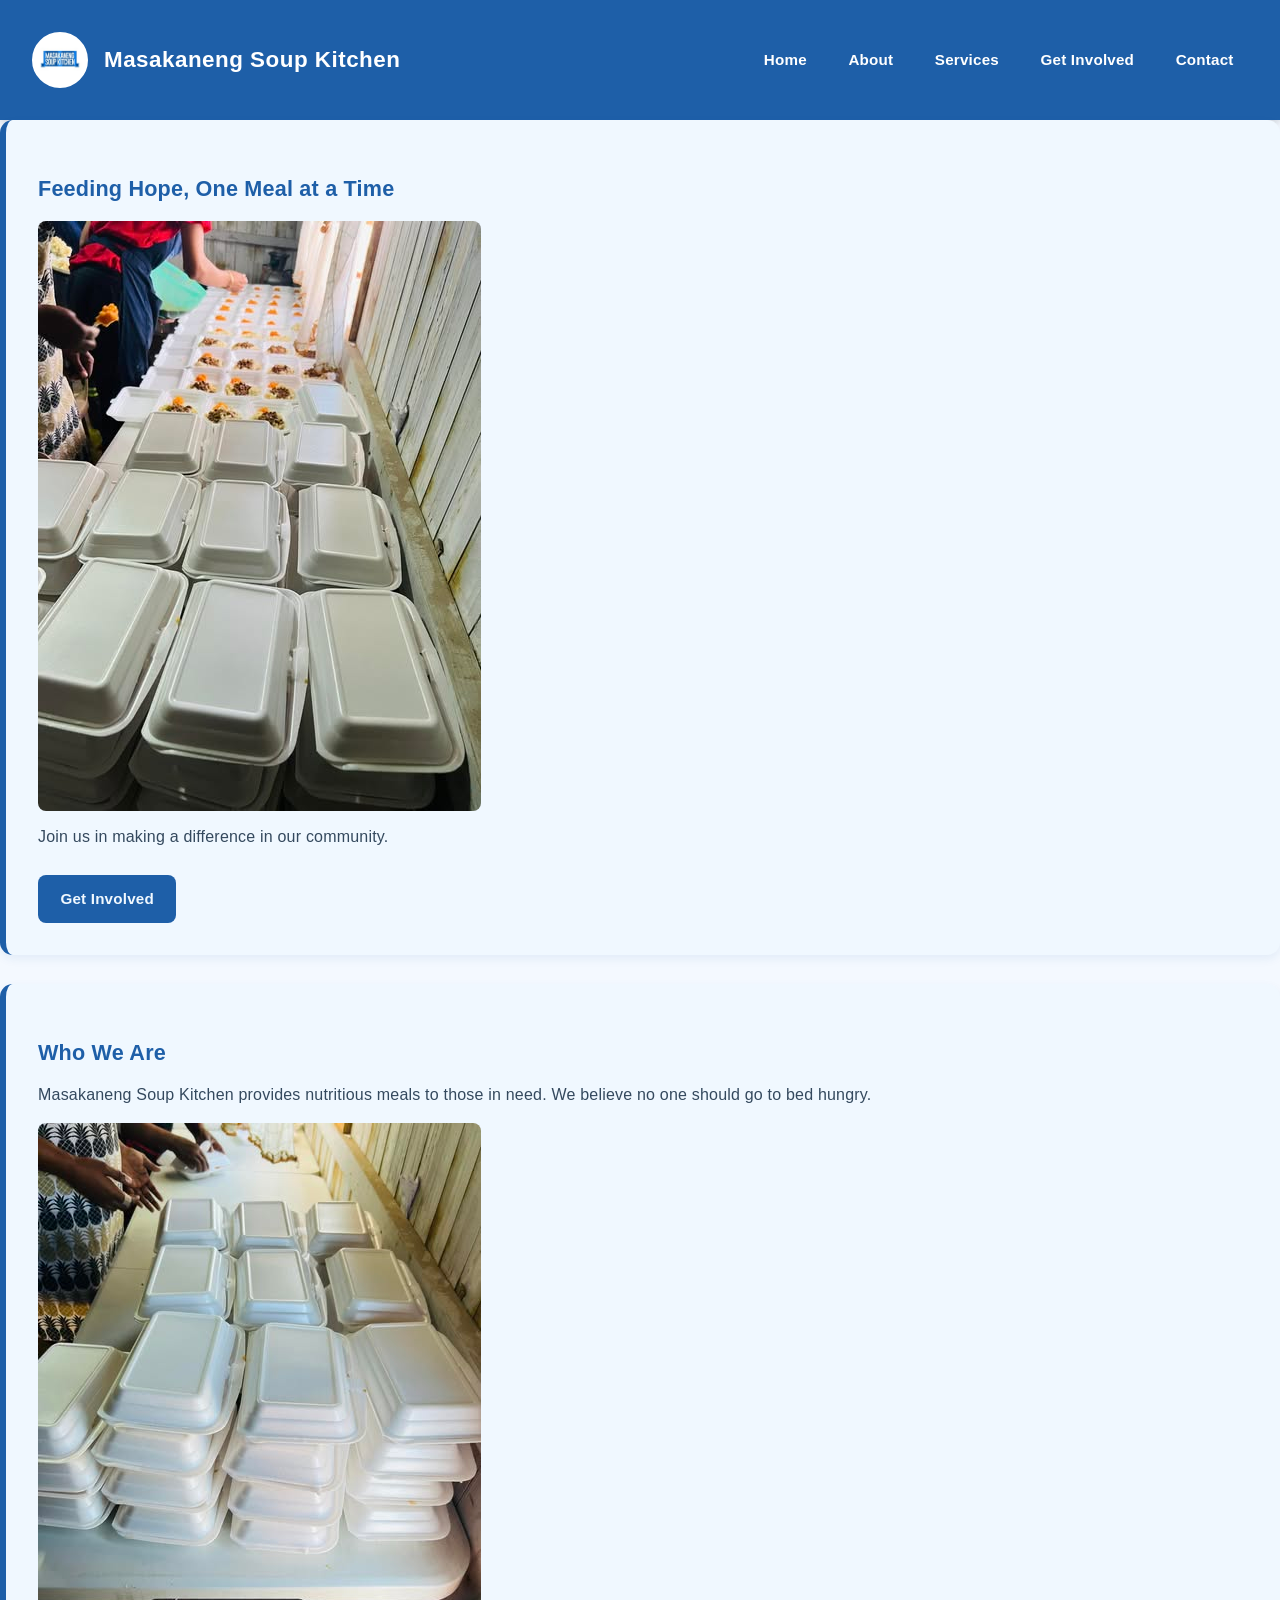
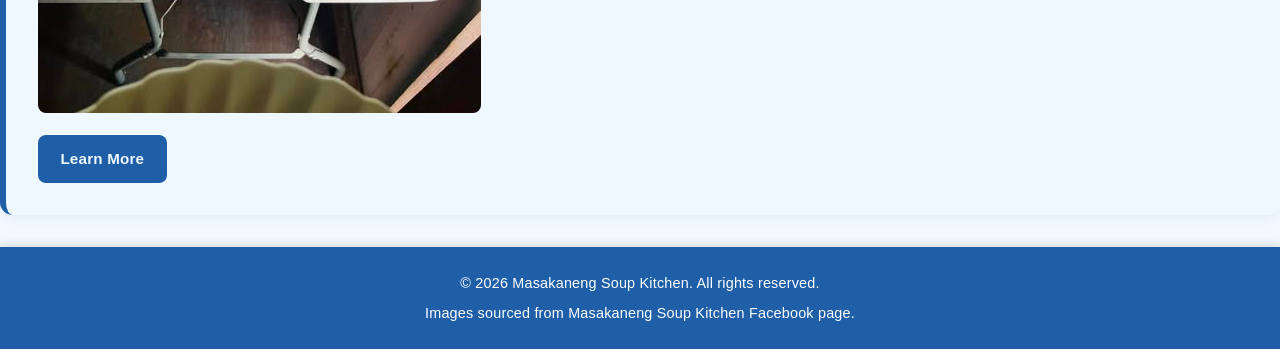
<file: index.html>
<!doctype html>
<html lang="en">
  <head>
    <meta charset="UTF-8" />
    <meta name="viewport" content="width=device-width, initial-scale=1.0" />
    <title>Masakaneng Soup Kitchen | Feeding Hope in Seshego</title>
    <meta
      name="description"
      content="Masakaneng Soup Kitchen provides nutritious meals to vulnerable individuals and families in Seshego. Join us in making a difference."
    />
    <meta
      name="keywords"
      content="soup kitchen, Masakaneng, Seshego, donate food, volunteer, community outreach, Polokwane"
    />
    <!-- Link to external CSS file -->
    <link rel="stylesheet" href="css/style.css" />
  </head>
  <body>
    <!-- Header & Navigation -->
    <header>
      <div>
        <img src="images/logo.jpg" alt="Masakaneng Soup Kitchen Logo" />
        <h1>Masakaneng Soup Kitchen</h1>
      </div>
      <nav>
        <a href="index.html">Home</a>
        <a href="about.html">About</a>
        <a href="services.html">Services</a>
        <a href="enquiry.html">Get Involved</a>
        <a href="contact.html">Contact</a>
      </nav>
    </header>

    <!-- Hero Section -->
    <section>
      <h2>Feeding Hope, One Meal at a Time</h2>
      <img
        src="images/hero_1.jpg"
        alt="serving meals at Masakaneng Soup Kitchen"
      />
      <p>Join us in making a difference in our community.</p>
      <a href="enquiry.html">Get Involved</a>
    </section>

    <!-- About Section (Homepage) -->
    <section>
      <h2>Who We Are</h2>
      <p>
        Masakaneng Soup Kitchen provides nutritious meals to those in need. We
        believe no one should go to bed hungry.
      </p>
      <img src="images/hero_2.jpg" alt="Volunteer at Masakaneng Soup Kitchen" />
      <a href="about.html">Learn More</a>
    </section>

    <!-- Footer -->
    <footer>
      <p>&copy; 2026 Masakaneng Soup Kitchen. All rights reserved.</p>
      <p>Images sourced from Masakaneng Soup Kitchen Facebook page.</p>
    </footer>

    <!-- Lightbox Overlay -->
    <div id="lightbox" class="lightbox">
      <span class="close-lightbox">&times;</span>
      <img class="lightbox-content" id="lightbox-img" alt="Enlarged view" />
    </div>

    <script src="js/script.js"></script>
  </body>
</html>
</file>
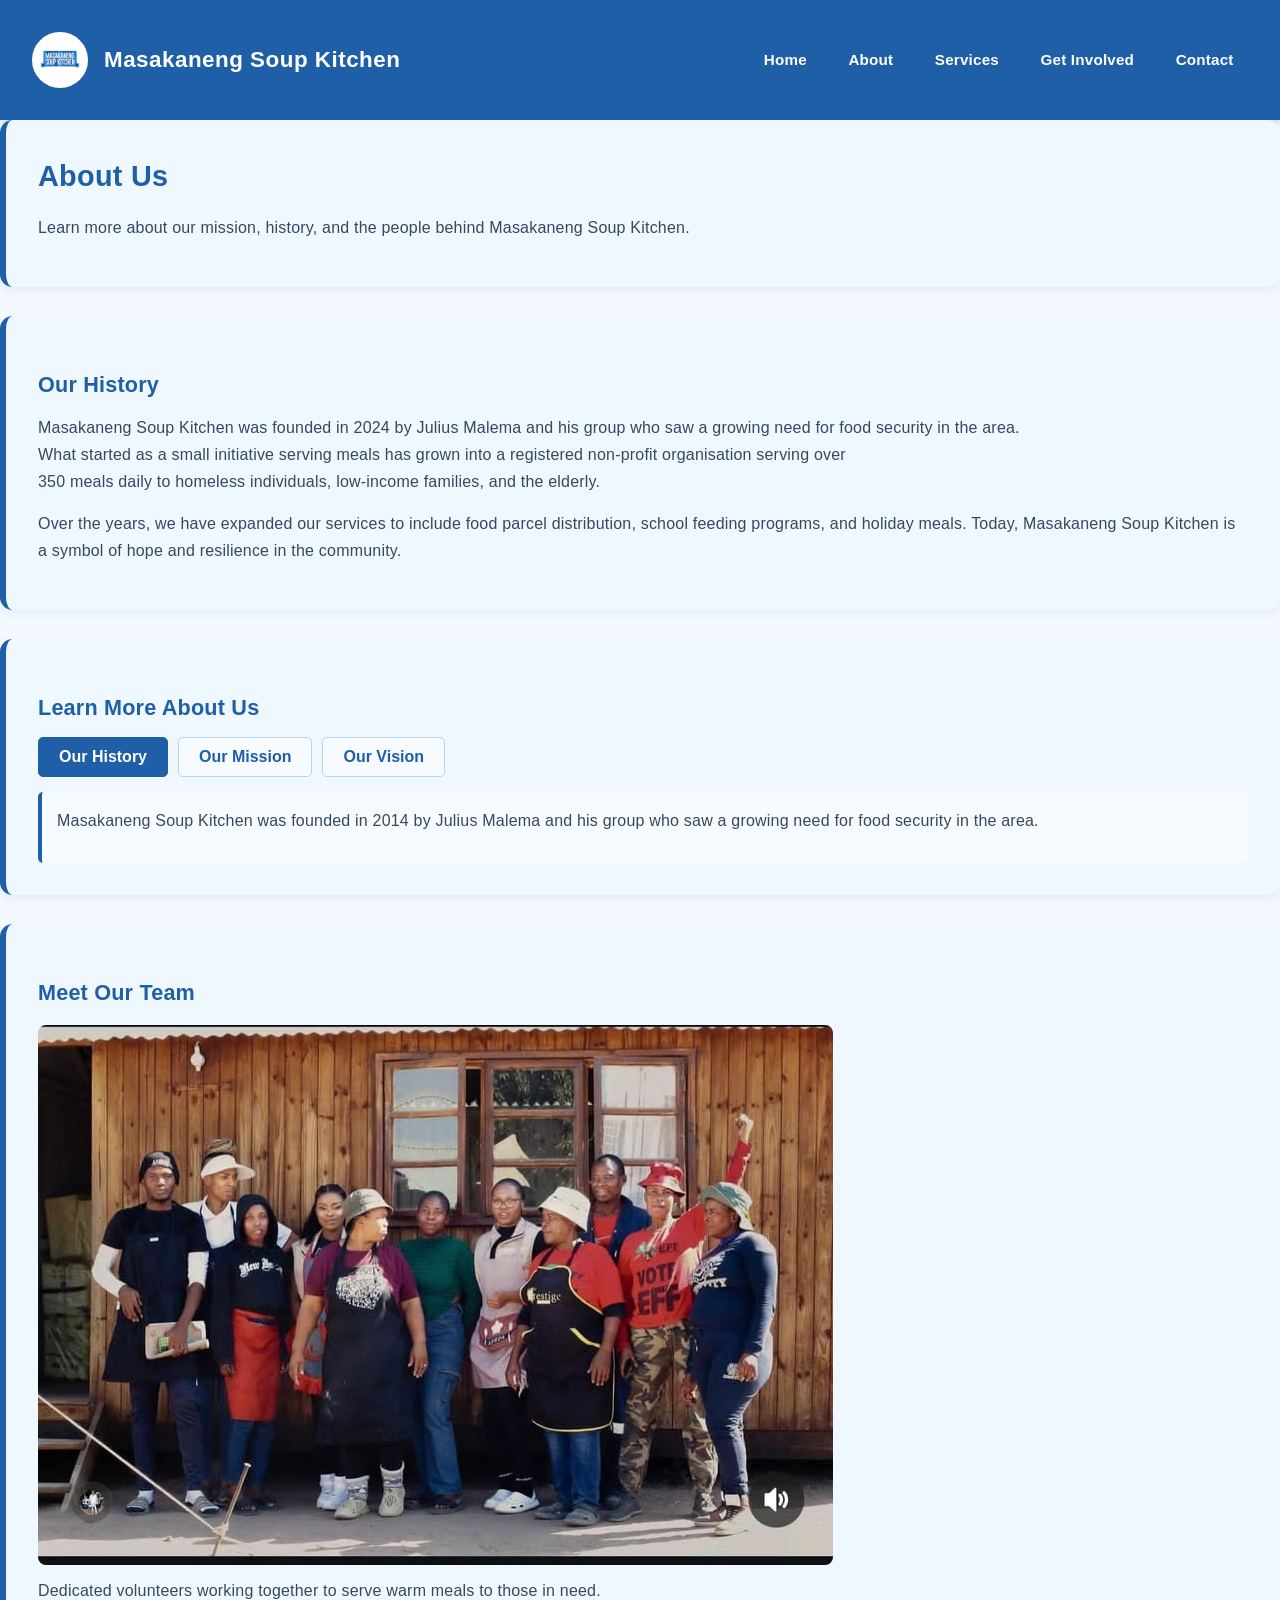
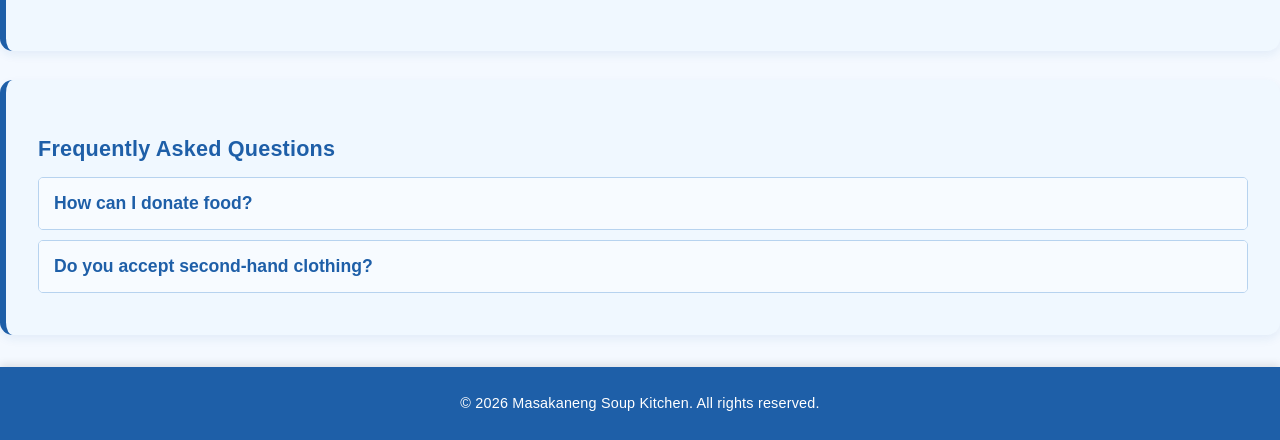
<file: about.html>
<!doctype html>
<html lang="en">
  <head>
    <meta charset="UTF-8" />
    <meta name="viewport" content="width=device-width, initial-scale=1.0" />
    <title>About Us | Masakaneng Soup Kitchen</title>
    <meta
      name="description"
      content="Learn about the history, mission, and values of Masakaneng Soup Kitchen. Serving over 350 meals daily to those in need."
    />
    <meta
      name="keywords"
      content="about Masakaneng, soup kitchen history, community charity, feeding scheme"
    />
    <!-- Link to external CSS file -->
    <link rel="stylesheet" href="css/style.css" />
  </head>
  <body>
    <header>
      <div>
        <img src="images/logo.jpg" alt="Masakaneng Soup Kitchen Logo" />
        <h1>Masakaneng Soup Kitchen</h1>
      </div>
      <nav>
        <a href="index.html">Home</a>
        <a href="about.html">About</a>
        <a href="services.html">Services</a>
        <a href="enquiry.html">Get Involved</a>
        <a href="contact.html">Contact</a>
      </nav>
    </header>

    <!-- Page Heading -->
    <section>
      <h1>About Us</h1>
      <p>
        Learn more about our mission, history, and the people behind Masakaneng
        Soup Kitchen.
      </p>
    </section>

    <!-- Organisation History -->
    <section>
      <h2>Our History</h2>
      <p>
        Masakaneng Soup Kitchen was founded in 2024 by Julius Malema and his
        group who saw a growing need for food security in the area.<br />
        What started as a small initiative serving meals has grown into a
        registered non-profit organisation serving over <br />
        350 meals daily to homeless individuals, low-income families, and the
        elderly.
      </p>
      <p>
        Over the years, we have expanded our services to include food parcel
        distribution, school feeding programs, and holiday meals. Today,
        Masakaneng Soup Kitchen is a symbol of hope and resilience in the
        community.
      </p>
    </section>

    <!-- Tabs Section -->
    <section>
      <h2>Learn More About Us</h2>

      <div class="tab-container">
        <button class="tab-btn active" data-target="history">
          Our History
        </button>
        <button class="tab-btn" data-target="mission">Our Mission</button>
        <button class="tab-btn" data-target="vision">Our Vision</button>
      </div>

      <div id="history" class="tab-content active">
        <p>
          Masakaneng Soup Kitchen was founded in 2014 by Julius Malema and his
          group who saw a growing need for food security in the area.
        </p>
      </div>

      <div id="mission" class="tab-content">
        <p>
          To alleviate hunger and restore dignity by providing nutritious meals
          to vulnerable members of our community.
        </p>
      </div>

      <div id="vision" class="tab-content">
        <p>A community where no one goes to bed hungry.</p>
      </div>
    </section>

    <!-- Team Members -->
    <section>
      <h2>Meet Our Team</h2>

      <div>
        <img src="images/team.jpg" alt="Team member preparing food" />
        <p>
          Dedicated volunteers working together to serve warm meals to those in
          need.
        </p>
      </div>
    </section>
    <!-- FAQ Accordion Section -->
    <section>
      <h2>Frequently Asked Questions</h2>

      <div class="accordion">
        <button class="accordion-btn">How can I donate food?</button>
        <div class="accordion-content">
          <p>
            You can drop off non-perishable food items at our kitchen in
            Seshego-A between 09:00 and 14:00 on weekdays.
          </p>
        </div>
      </div>

      <div class="accordion">
        <button class="accordion-btn">
          Do you accept second-hand clothing?
        </button>
        <div class="accordion-content">
          <p>
            Yes, we gladly accept gently used clothing and shoes. We distribute
            these items every two months.
          </p>
        </div>
      </div>
    </section>
    <footer>
      <p>&copy; 2026 Masakaneng Soup Kitchen. All rights reserved.</p>
    </footer>
    <!-- Lightbox Overlay -->
    <div id="lightbox" class="lightbox">
      <span class="close-lightbox">&times;</span>
      <img class="lightbox-content" id="lightbox-img" alt="Enlarged view" />
    </div>
    <!-- Back to Top Button -->
    <button id="backToTop" title="Go to top">Top</button>

    <script src="js/script.js"></script>
  </body>
</html>
</file>
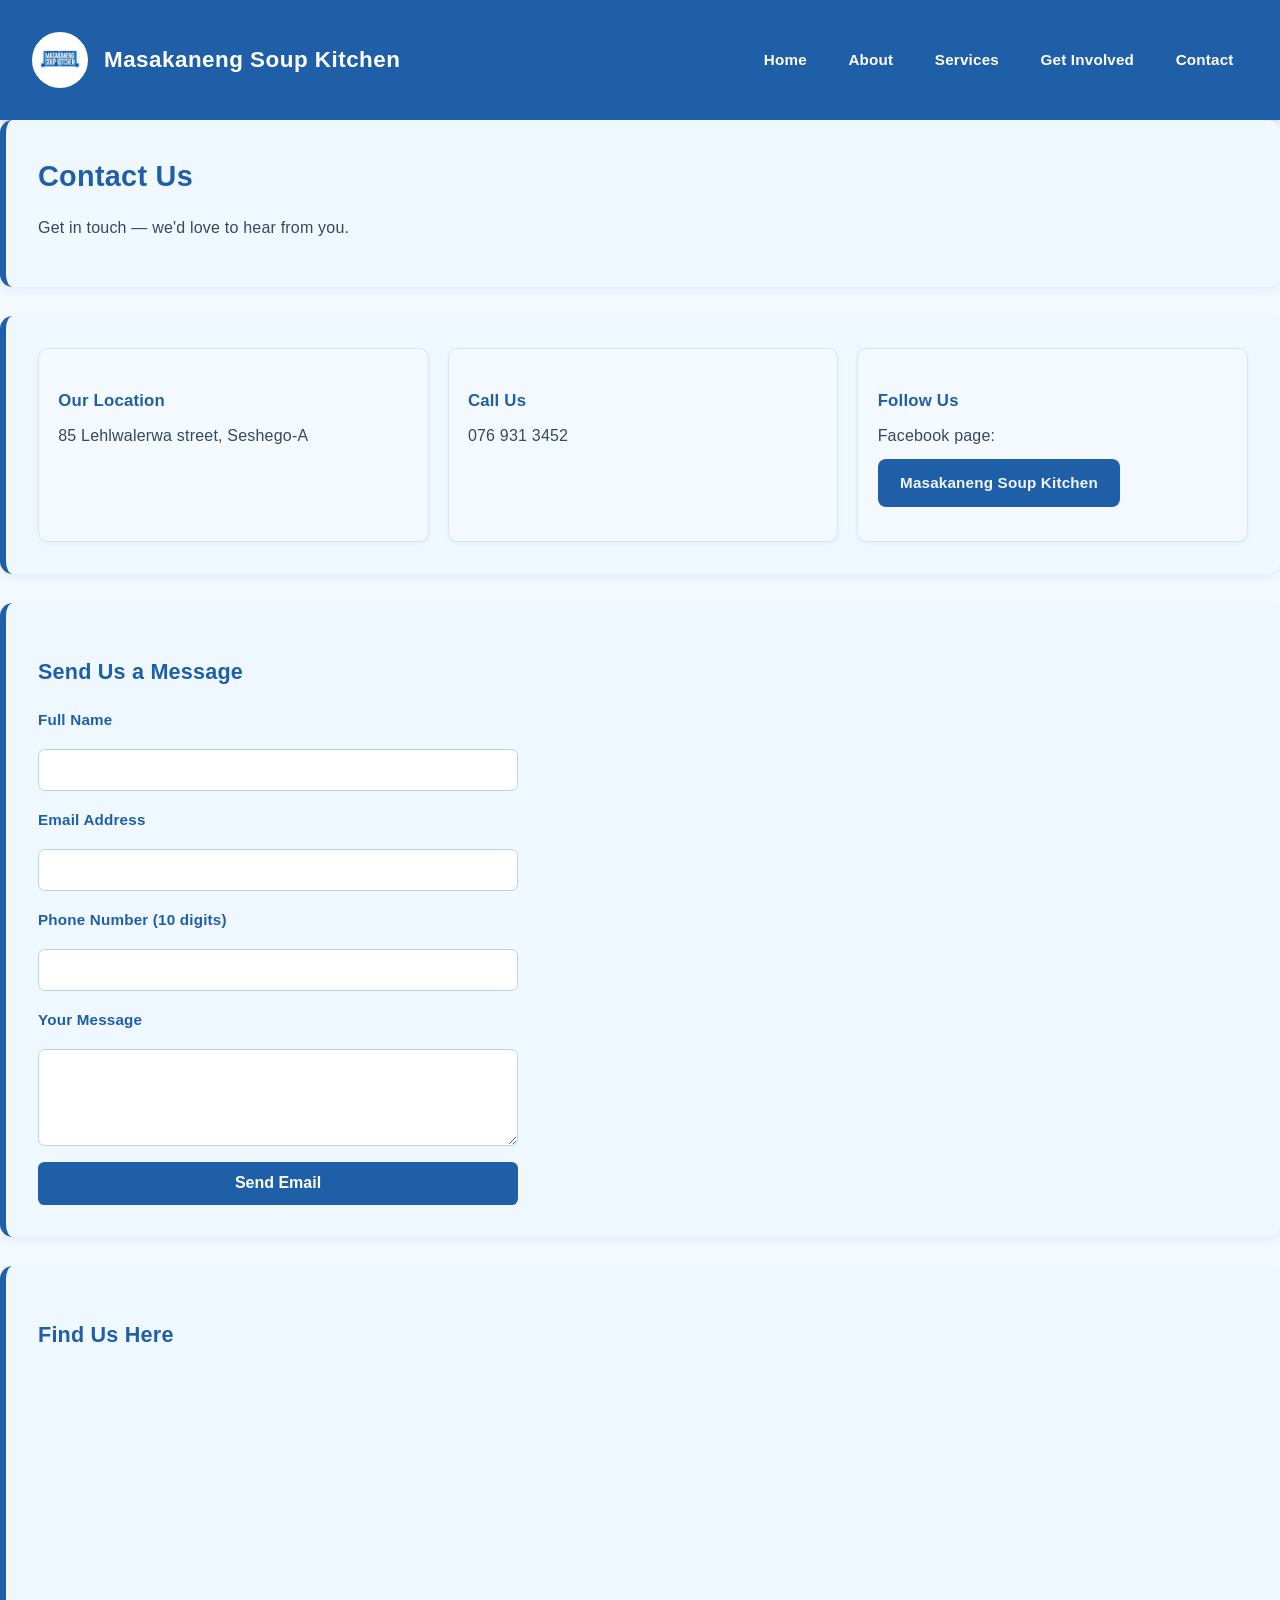
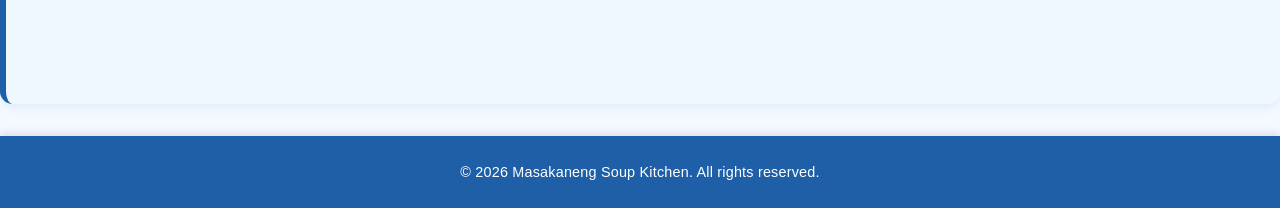
<file: contact.html>
<!doctype html>
<html lang="en">
  <head>
    <meta charset="UTF-8" />
    <meta name="viewport" content="width=device-width, initial-scale=1.0" />
    <title>Contact Us | Masakaneng Soup Kitchen</title>
    <meta
      name="description"
      content="Get in touch with Masakaneng Soup Kitchen. Find our location in Seshego-A, call us, or send a message online."
    />
    <meta
      name="keywords"
      content="contact Masakaneng, soup kitchen address, charity contact, Seshego community"
    />
    <!-- Link to external CSS file -->
    <link rel="stylesheet" href="css/style.css" />
  </head>
  <body>
    <header>
      <div>
        <img src="images/logo.jpg" alt="Masakaneng Soup Kitchen Logo" />
        <h1>Masakaneng Soup Kitchen</h1>
      </div>
      <nav>
        <a href="index.html">Home</a>
        <a href="about.html">About</a>
        <a href="services.html">Services</a>
        <a href="enquiry.html">Get Involved</a>
        <a href="contact.html">Contact</a>
      </nav>
    </header>

    <!-- Heading-->
    <section>
      <h1>Contact Us</h1>
      <p>Get in touch — we'd love to hear from you.</p>
    </section>
    <section class="contact-info">
      <div>
        <h2>Our Location</h2>
        <p>85 Lehlwalerwa street, Seshego-A</p>
      </div>

      <div>
        <h2>Call Us</h2>
        <p>076 931 3452</p>
      </div>

      <div>
        <h2>Follow Us</h2>
        <p>
          Facebook page:
          <a
            href="https://www.facebook.com/profile.php?id=61560964268377"
            target="_blank"
            >Masakaneng Soup Kitchen</a
          >
        </p>
      </div>
    </section>
    <!-- Contact Form Section -->
    <section>
      <h2>Send Us a Message</h2>
      <form id="contactForm">
        <label for="contactName">Full Name</label>
        <input type="text" id="contactName" required />

        <label for="contactEmail">Email Address</label>
        <input type="email" id="contactEmail" required />

        <label for="contactPhone">Phone Number (10 digits)</label>
        <input type="tel" id="contactPhone" required />

        <label for="contactMessage">Your Message</label>
        <textarea id="contactMessage" rows="4" required></textarea>

        <button type="submit">Send Email</button>
      </form>

      <!-- Div to show validation errors or success -->
      <div
        id="contactError"
        class="form-result error"
        style="display: none"
      ></div>
    </section>
    <section>
      <h2>Find Us Here</h2>
      <div class="map-container">
        <iframe
          src="https://www.google.com/maps/embed?pb=!1m14!1m8!1m3!1d920.3694777199511!2d29.394001415115685!3d-23.86542016932081!3m2!1i1024!2i768!4f13.1!3m3!1m2!1s0x1ec7270053e8abd7%3A0x4b20be087aba0cc9!2sSoup%20kitchen!5e0!3m2!1sen!2sza!4v1792701831749!5m2!1sen!2sza"
          style="border: 0"
          allowfullscreen=""
          loading="lazy"
          referrerpolicy="strict-origin-when-cross-origin"
          width="100%"
          height="300"
          style="border: 0"
          allowfullscreen=""
          loading="lazy"
          referrerpolicy="no-referrer-when-downgrade"
        ></iframe>
      </div>
    </section>
    <footer>
      <p>&copy; 2026 Masakaneng Soup Kitchen. All rights reserved.</p>
    </footer>
    <!-- Back to Top Button -->
    <button id="backToTop" title="Go to top">Top</button>
    <script src="js/script.js"></script>
  </body>
</html>
</file>
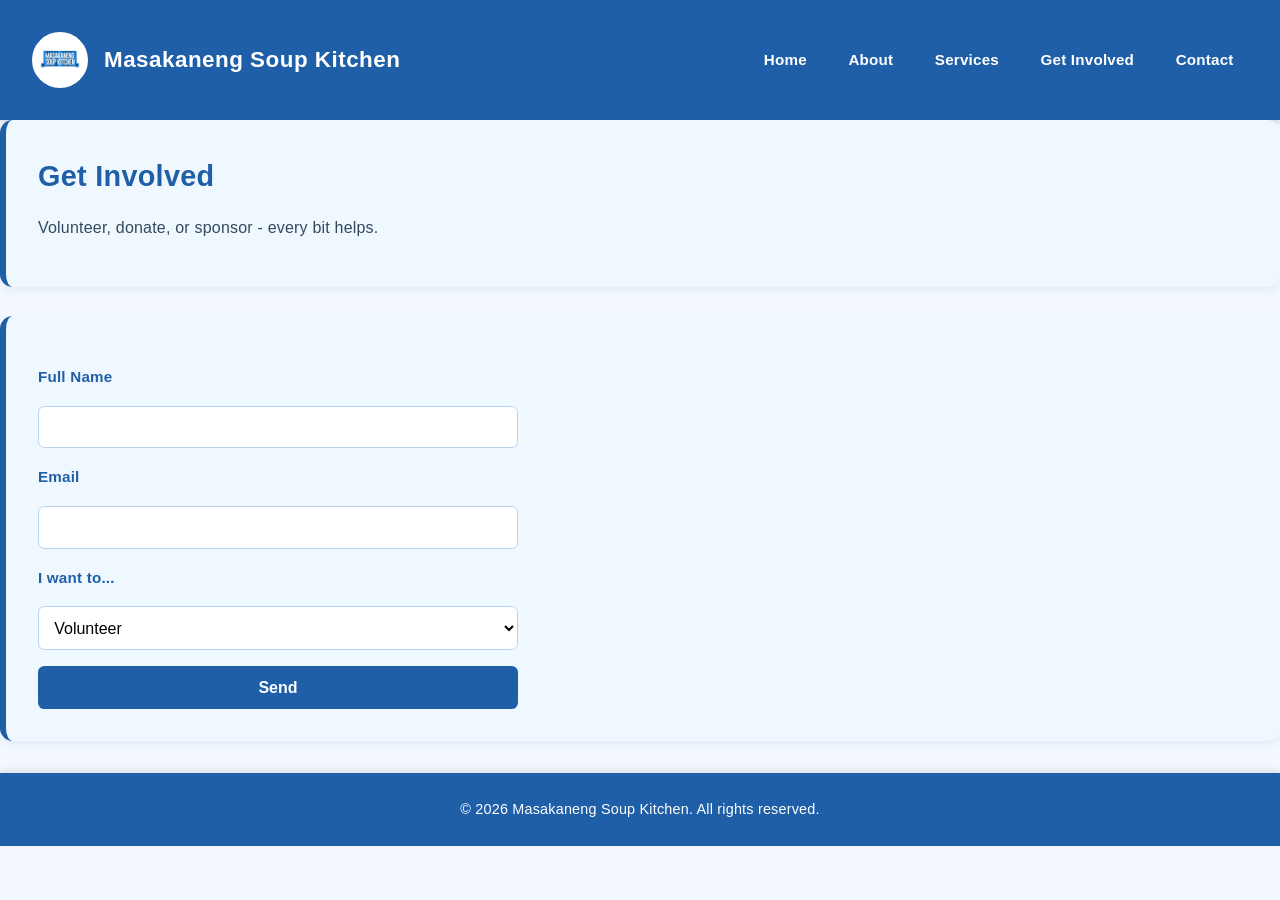
<file: enquiry.html>
<!doctype html>
<html lang="en">
  <head>
    <meta charset="UTF-8" />
    <meta name="viewport" content="width=device-width, initial-scale=1.0" />
    <title>Get Involved | Volunteer or Donate</title>
    <meta
      name="description"
      content="Support Masakaneng Soup Kitchen. Volunteer your time, donate funds, or sponsor our daily feeding programs."
    />
    <meta
      name="keywords"
      content="volunteer Seshego, donate to charity, sponsor meals, help the homeless, food donations"
    />
    <!-- Link to external CSS file -->
    <link rel="stylesheet" href="css/style.css" />
  </head>
  <body>
    <header>
      <div>
        <img src="images/logo.jpg" alt="Masakaneng Soup Kitchen Logo" />
        <h1>Masakaneng Soup Kitchen</h1>
      </div>
      <nav>
        <a href="index.html">Home</a>
        <a href="about.html">About</a>
        <a href="services.html">Services</a>
        <a href="enquiry.html">Get Involved</a>
        <a href="contact.html">Contact</a>
      </nav>
    </header>

    <section>
      <h1>Get Involved</h1>
      <p>Volunteer, donate, or sponsor - every bit helps.</p>
    </section>

    <!-- Enquiry Form -->
    <section>
      <form id="enquiryForm">
        <label for="name">Full Name</label>
        <input type="text" id="name" name="name" required />

        <label for="email">Email</label>
        <input type="email" id="email" name="email" required />

        <label for="interest">I want to...</label>
        <select id="interest" name="interest" required>
          <option value="volunteer">Volunteer</option>
          <option value="donate-food">Donate Food</option>
          <option value="donate-funds">Donate Funds</option>
          <option value="sponsor">Sponsor</option>
        </select>

        <button type="submit">Send</button>
      </form>

      <!-- This is where the JavaScript message will appear -->
      <div id="enquiryResult" class="form-result"></div>
    </section>
    <footer>
      <p>&copy; 2026 Masakaneng Soup Kitchen. All rights reserved.</p>
    </footer>
    <script src="js/script.js"></script>
  </body>
</html>
</file>
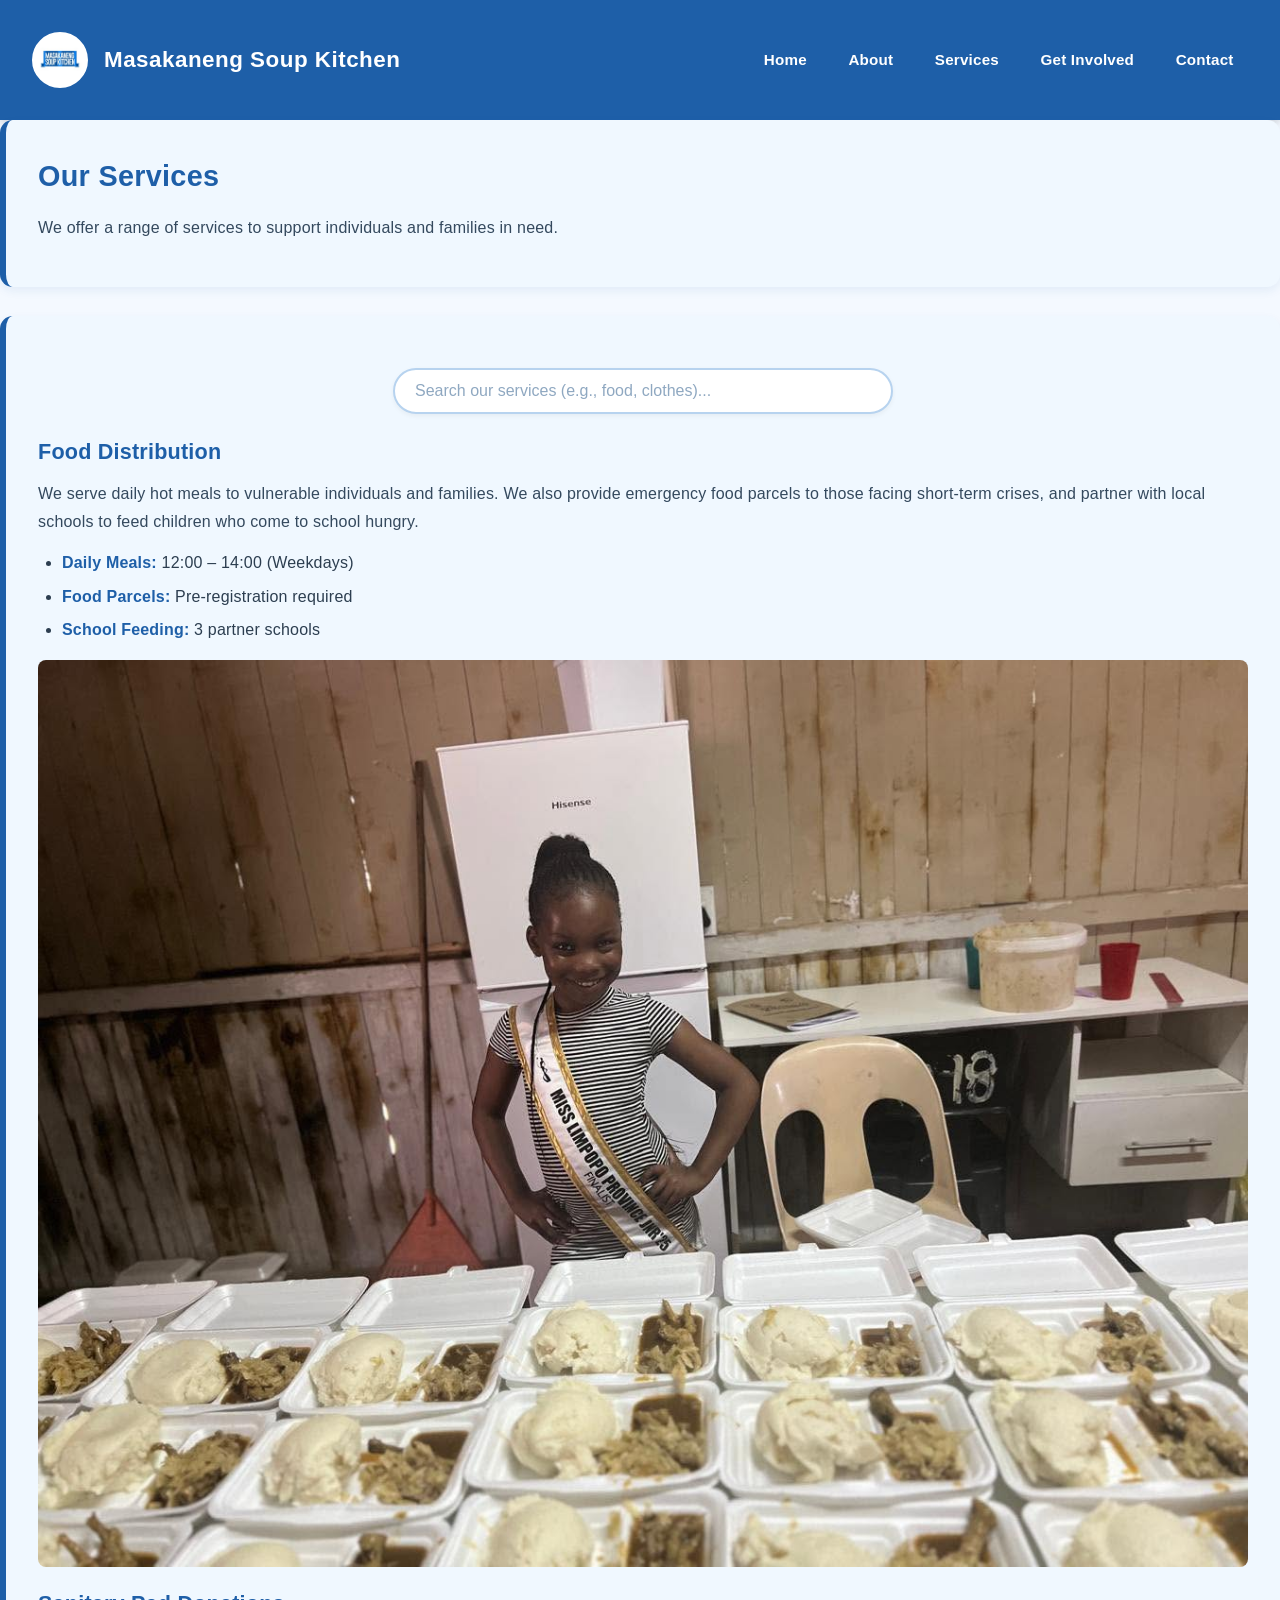
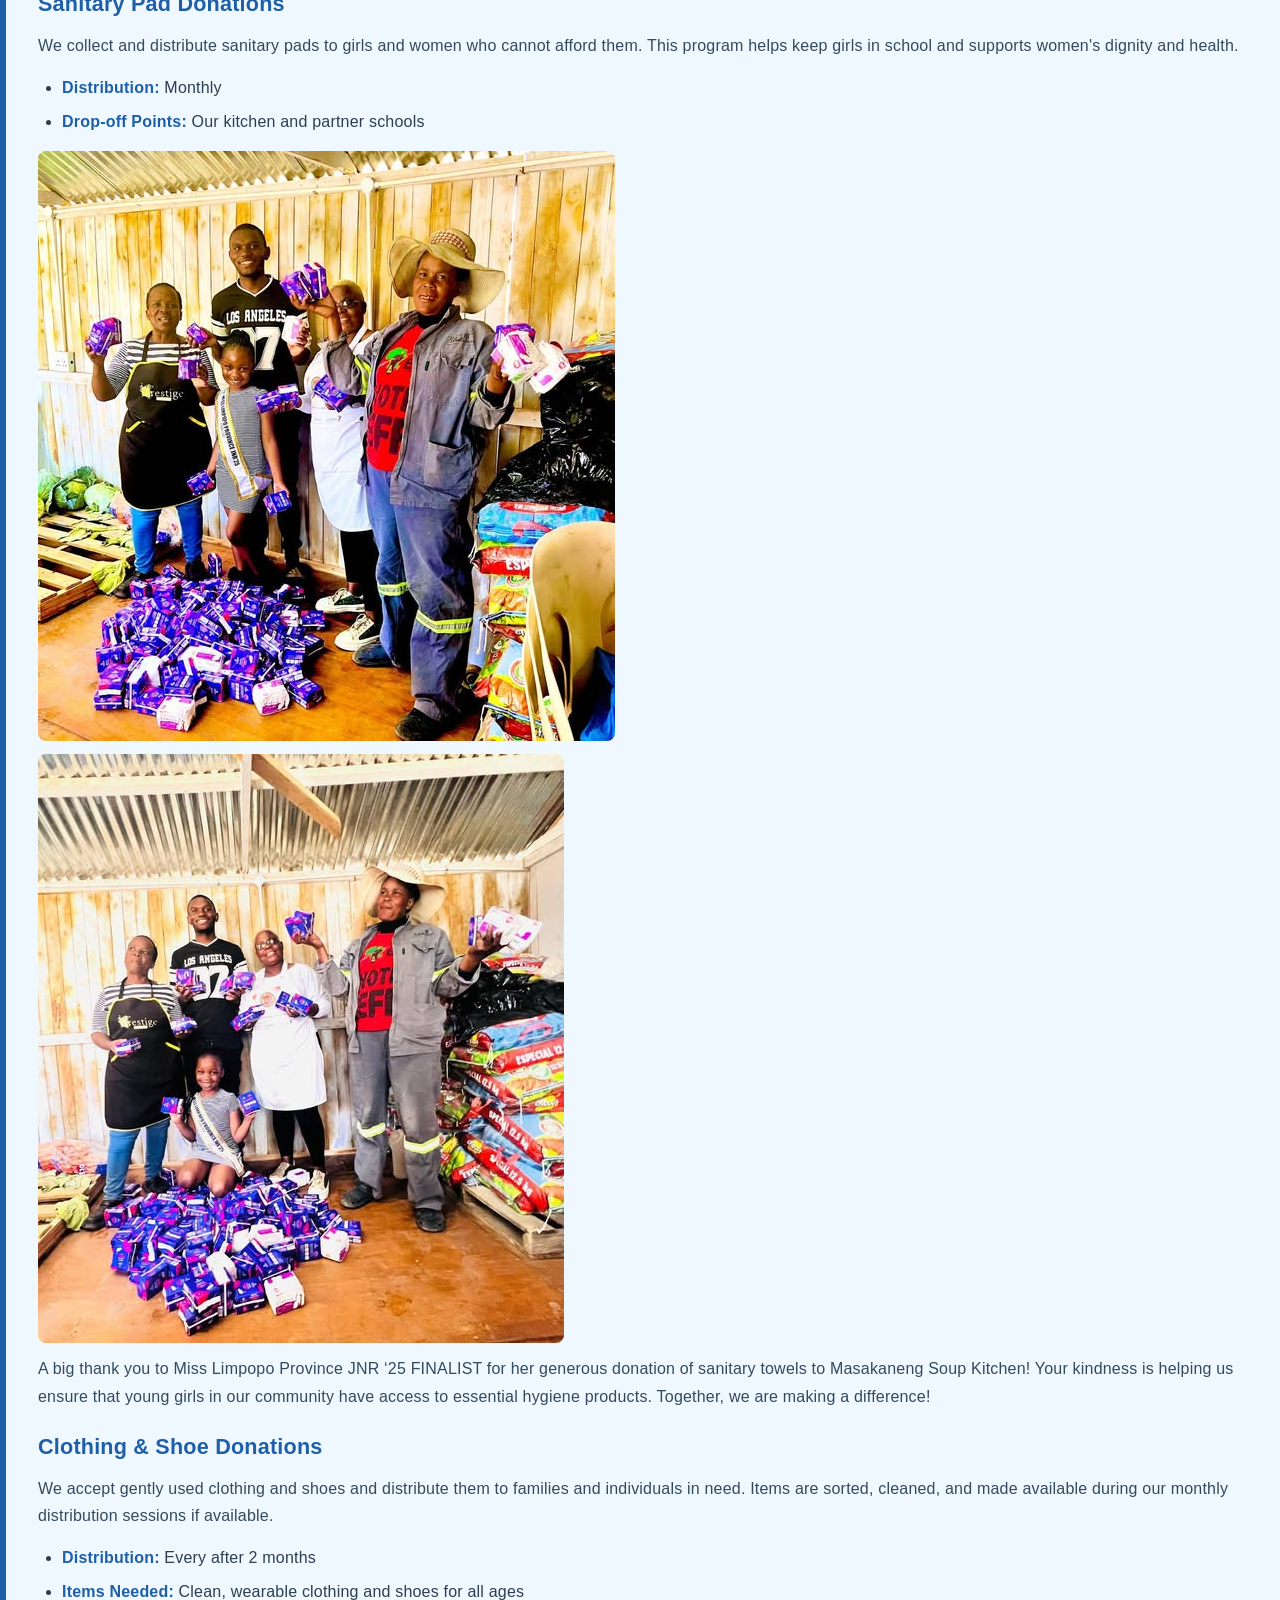
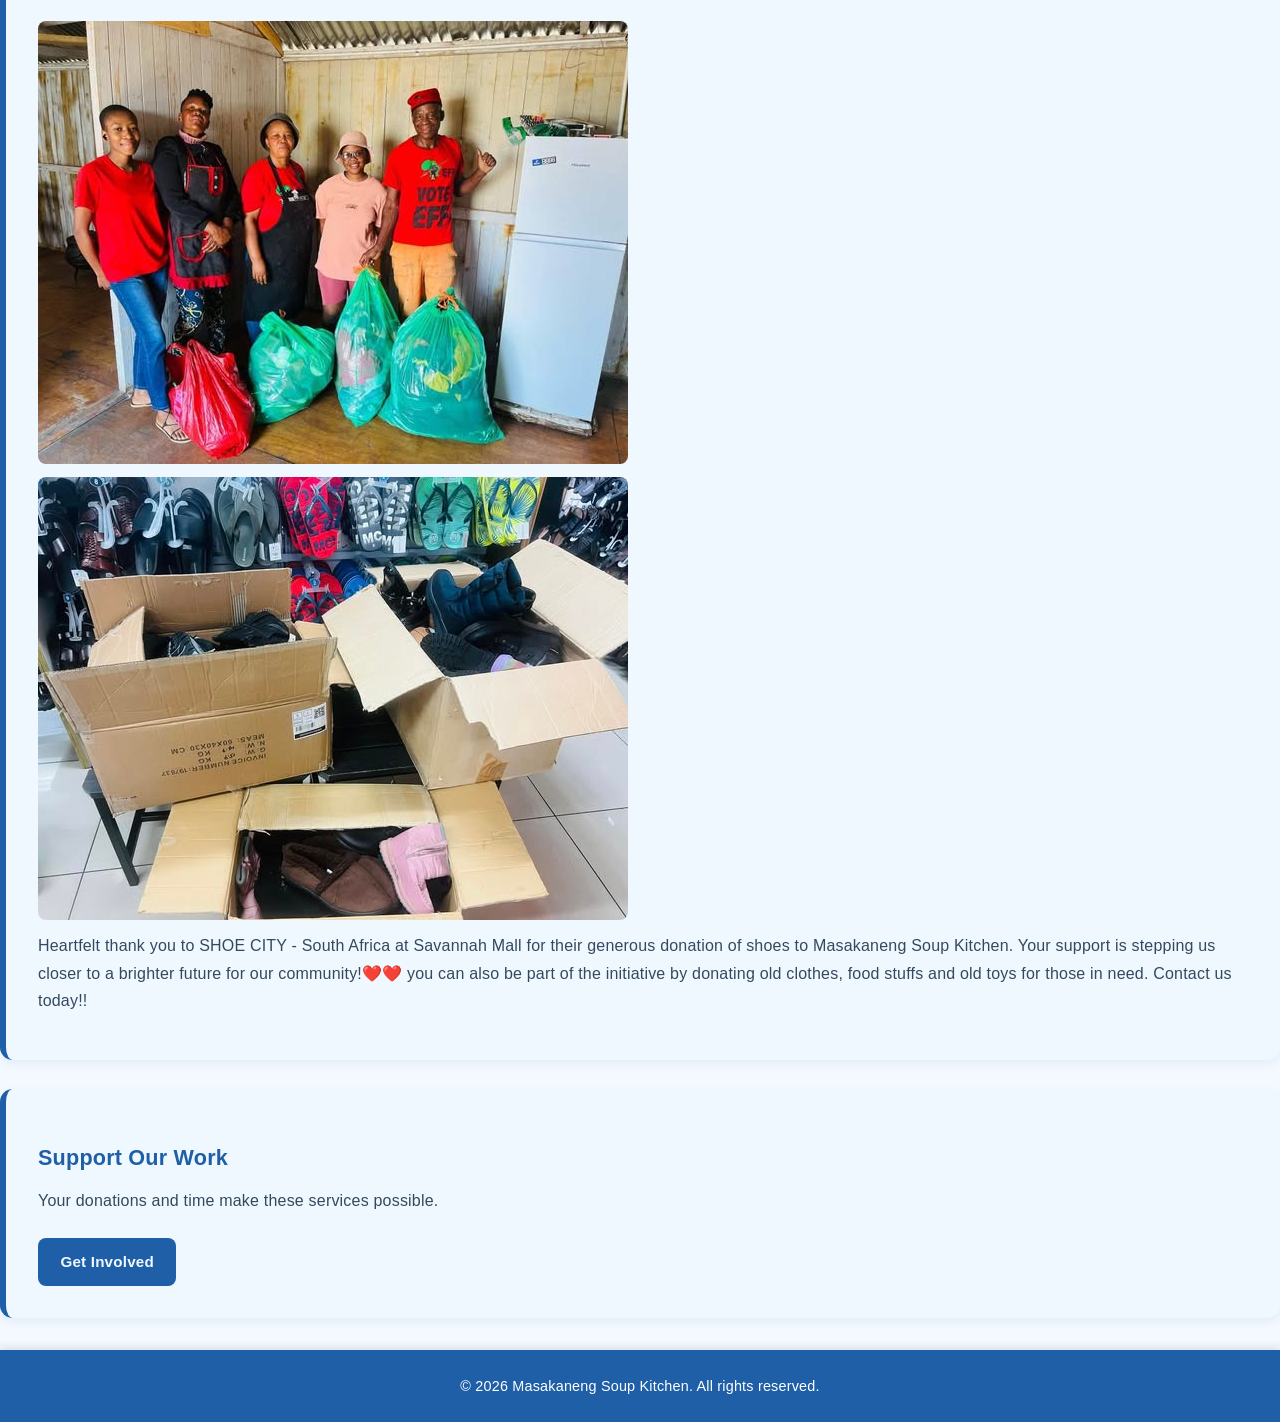
<file: services.html>
<!doctype html>
<html lang="en">
  <head>
    <meta charset="UTF-8" />
    <meta name="viewport" content="width=device-width, initial-scale=1.0" />
    <title>Our Services | Masakaneng Soup Kitchen</title>
    <meta
      name="description"
      content="Discover the services offered by Masakaneng Soup Kitchen, including food distribution, sanitary pad donations, and clothing donations."
    />
    <meta
      name="keywords"
      content="food distribution, sanitary pads, clothes donation, school feeding, soup kitchen services"
    />
    <!-- Link to external CSS file -->
    <link rel="stylesheet" href="css/style.css" />
  </head>
  <body>
    <!-- Header & Navigation -->
    <header>
      <div>
        <img src="images/logo.jpg" alt="Masakaneng Soup Kitchen Logo" />
        <h1>Masakaneng Soup Kitchen</h1>
      </div>
      <nav>
        <a href="index.html">Home</a>
        <a href="about.html">About</a>
        <a href="services.html">Services</a>
        <a href="enquiry.html">Get Involved</a>
        <a href="contact.html">Contact</a>
      </nav>
    </header>

    <!-- Page Heading -->
    <section>
      <h1>Our Services</h1>
      <p>
        We offer a range of services to support individuals and families in
        need.
      </p>
    </section>

    <section>
      <!-- Search Bar -->
      <div class="search-container">
        <input
          type="text"
          id="serviceSearch"
          placeholder="Search our services (e.g., food, clothes)..."
        />
      </div>

      <!-- Food Distribution -->
      <div
        class="service-item service-card"
        data-name="food distribution meals"
      >
        <h2>Food Distribution</h2>
        <p>
          We serve daily hot meals to vulnerable individuals and families. We
          also provide emergency food parcels to those facing short-term crises,
          and partner with local schools to feed children who come to school
          hungry.
        </p>
        <ul>
          <li><strong>Daily Meals:</strong> 12:00 – 14:00 (Weekdays)</li>
          <li><strong>Food Parcels:</strong> Pre-registration required</li>
          <li><strong>School Feeding:</strong> 3 partner schools</li>
        </ul>
        <img
          src="images/serving_food.jpg"
          alt="Food distribution at Masakaneng Soup Kitchen"
        />
      </div>

      <!-- Sanitary Pad Donations -->
      <div class="service-item service-card" data-name="sanitary pad donations">
        <h2>Sanitary Pad Donations</h2>
        <p>
          We collect and distribute sanitary pads to girls and women who cannot
          afford them. This program helps keep girls in school and supports
          women's dignity and health.
        </p>
        <ul>
          <li><strong>Distribution:</strong> Monthly</li>
          <li>
            <strong>Drop-off Points:</strong> Our kitchen and partner schools
          </li>
        </ul>
        <img src="images/pads_donation_1.jpg" alt="Sanitary pad donations" />
        <img src="images/pads_donation_2.jpg" alt="Sanitary pad donations" />
        <p>
          A big thank you to Miss Limpopo Province JNR ‘25 FINALIST for her
          generous donation of sanitary towels to Masakaneng Soup Kitchen! Your
          kindness is helping us ensure that young girls in our community have
          access to essential hygiene products. Together, we are making a
          difference!
        </p>
      </div>

      <!-- Clothing & Shoe Donations -->
      <div
        class="service-item service-card"
        data-name="clothing and shoe donations"
      >
        <h2>Clothing & Shoe Donations</h2>
        <p>
          We accept gently used clothing and shoes and distribute them to
          families and individuals in need. Items are sorted, cleaned, and made
          available during our monthly distribution sessions if available.
        </p>
        <ul>
          <li><strong>Distribution:</strong> Every after 2 months</li>
          <li>
            <strong>Items Needed:</strong> Clean, wearable clothing and shoes
            for all ages
          </li>
        </ul>
        <img src="images/clothes_1.jpg" alt="Clothing and shoe donations" />
        <img
          src="images/shoe-donation_1.jpg"
          alt="Clothing and shoe donations"
        />
      </div>
      <p>
        Heartfelt thank you to SHOE CITY - South Africa at Savannah Mall for
        their generous donation of shoes to Masakaneng Soup Kitchen. Your
        support is stepping us closer to a brighter future for our
        community!❤️❤️ you can also be part of the initiative by donating old
        clothes, food stuffs and old toys for those in need. Contact us today!!
      </p>
    </section>

    <!-- Call to Action -->
    <section>
      <h2>Support Our Work</h2>
      <p>Your donations and time make these services possible.</p>
      <a href="enquiry.html">Get Involved</a>
    </section>

    <footer>
      <p>&copy; 2026 Masakaneng Soup Kitchen. All rights reserved.</p>
    </footer>
    <!-- Lightbox Overlay -->
    <div id="lightbox" class="lightbox">
      <span class="close-lightbox">&times;</span>
      <img class="lightbox-content" id="lightbox-img" alt="Enlarged view" />
    </div>
    <!-- Back to Top Button -->
    <button id="backToTop" title="Go to top">Top</button>
    <script src="js/script.js"></script>
  </body>
</html>
</file>
<file: css/style.css>
/* ---------- 1. CSS RESET ---------- */
* {
  margin: 0;
  padding: 0;
  box-sizing: border-box;
}

html {
  font-size: 100%; /* 1rem = 16px */
  scroll-behavior: smooth;
}
/* ---------- 2. BASE STYLE (Typography) ---------- */
body {
  font-family: "Open Sans", "Segoe UI", Arial, sans-serif;
  font-size: 1rem;
  font-weight: 400;
  line-height: 1.7;
  letter-spacing: 0.2px;
  color: #2c3e50;
  background-color: #f4f9ff;
  padding: 0;
}
/* ---------- 3. HEADER ---------- */
header {
  background-color: #1e5fa8;
  color: #ffffff;
  padding: 1.2rem 2rem;
  display: flex;
  flex-wrap: wrap;
  justify-content: space-between;
  align-items: center;
  box-shadow: 0 3px 8px rgba(0, 0, 0, 0.15);
}
header div {
  display: flex;
  align-items: center;
  gap: 1rem;
}

header img {
  width: 3.5rem;
  height: 3.5rem;
  border-radius: 50%;
  background-color: #ffffff;
  padding: 0.2rem;
  border: 2px solid #ffffff;
}

header h1 {
  font-size: 1.4rem;
  font-weight: 700;
  letter-spacing: 0.5px;
}
/* ---------- 4. NAVIGATION - Flexbox) ---------- */
nav {
  display: flex;
  gap: 0.8rem;
  flex-wrap: wrap;
}

nav a {
  color: #ffffff;
  text-decoration: none;
  font-weight: 600;
  font-size: 0.95rem;
  padding: 0.5rem 0.9rem;
  border-radius: 0.4rem;
  transition:
    background-color 0.2s ease,
    transform 0.1s ease;
}

nav a:hover {
  background-color: #164a80;
}

nav a:active {
  background-color: #0f3559;
  transform: scale(0.97);
}

nav a:focus {
  outline: 2px solid #ffffff;
  outline-offset: 2px;
}
/* ---------- 5. MAIN CONTENT (Grid) ---------- */
main {
  max-width: 1100px;
  margin: 0 auto;
  padding: 2rem 1rem;
}

section {
  background-color: aliceblue;
  padding: 2rem;
  margin-bottom: 1.8rem;
  border-radius: 0.8rem;
  border-left: 6px solid #1e5fa8;
  box-shadow: 0 4px 10px rgba(30, 95, 168, 0.08);
}

section h1 {
  font-size: 1.8rem;
  font-weight: 700;
  color: #1e5fa8;
  margin-bottom: 0.8rem;
  letter-spacing: 0.3px;
}

section h2 {
  font-size: 1.35rem;
  font-weight: 600;
  color: #1e5fa8;
  margin: 1.2rem 0 0.6rem;
}

section p {
  margin-bottom: 0.9rem;
  color: #34495e;
  font-size: 1rem;
}
/* ---------- 6. IMAGES (Responsive) ---------- */
img {
  max-width: 100%;
  height: auto;
  display: block;
  border-radius: 0.5rem;
  margin: 0.8rem 0;
}

/* Hero images side by side on desktop */
.hero-images {
  display: grid;
  grid-template-columns: repeat(2, 1fr);
  gap: 1rem;
  margin-bottom: 1rem;
}

/* Team / feature images in a grid */
.image-grid {
  display: grid;
  grid-template-columns: repeat(auto-fit, minmax(220px, 1fr));
  gap: 1rem;
  margin-top: 1rem;
}
/* ---------- 7. LISTS ---------- */
ul {
  margin: 0.8rem 0 1rem 1.5rem;
}

ul li {
  margin-bottom: 0.4rem;
  font-size: 1rem;
}

ul li strong {
  color: #1e5fa8;
}
/* ---------- 8. BUTTONS & LINKS (Pseudo-classes) ---------- */
.btn,
section a {
  display: inline-block;
  background-color: #1e5fa8;
  color: aliceblue;
  padding: 0.7rem 1.4rem;
  text-decoration: none;
  border-radius: 0.5rem;
  font-weight: 600;
  font-size: 0.95rem;
  margin-top: 0.6rem;
  transition:
    background-color 0.2s ease,
    transform 0.1s ease;
}

.btn:hover,
section a:hover {
  background-color: #164a80;
}

.btn:active,
section a:active {
  transform: scale(0.97);
  background-color: #0f3559;
}

.btn:focus,
section a:focus {
  outline: 2px solid #1e5fa8;
  outline-offset: 3px;
}
/* ---------- 9. FORMS ---------- */
form {
  display: flex;
  flex-direction: column;
  gap: 1rem;
  max-width: 480px;
  margin-top: 1rem;
}

form label {
  font-weight: 600;
  font-size: 0.95rem;
  color: #1e5fa8;
}

form input,
form select,
form textarea {
  padding: 0.7rem;
  border: 1px solid #b7d3ef;
  border-radius: 0.4rem;
  font-size: 1rem;
  font-family: inherit;
  background-color: #ffffff;
}

form input:focus,
form select:focus,
form textarea:focus {
  outline: none;
  border-color: #1e5fa8;
  box-shadow: 0 0 0 3px rgba(30, 95, 168, 0.15);
}

form button {
  background-color: #1e5fa8;
  color: #ffffff;
  padding: 0.8rem;
  border: none;
  border-radius: 0.4rem;
  font-size: 1rem;
  font-weight: 600;
  cursor: pointer;
  transition:
    background-color 0.2s ease,
    transform 0.1s ease;
}

form button:hover {
  background-color: #164a80;
}

form button:active {
  transform: scale(0.97);
}
/* ---------- 10. CONTACT INFO (Grid) ---------- */
.contact-info {
  display: grid;
  grid-template-columns: repeat(auto-fit, minmax(200px, 1fr));
  gap: 1.2rem;
  margin-top: 1rem;
}

.contact-info div {
  background-color: #f4f9ff;
  padding: 1.2rem;
  border-radius: 0.6rem;
  border: 1px solid #d6e6f7;
  box-shadow: 0 2px 5px rgba(30, 95, 168, 0.06);
}

.contact-info h2 {
  font-size: 1.05rem;
  margin-bottom: 0.4rem;
}
/* ---------- 11. FOOTER ---------- */
footer {
  background-color: #1e5fa8;
  color: #ffffff;
  text-align: center;
  padding: 1.2rem;
  font-size: 0.9rem;
  margin-top: 2rem;
  box-shadow: 0 -3px 8px rgba(0, 0, 0, 0.1);
}

footer p {
  margin: 0.3rem 0;
  color: #ffffff;
}
/*  12. RESPONSIVE DESIGN  */

/* Tablet And Mobile */
@media (max-width: 768px) {
  header {
    flex-direction: column;
    text-align: center;
    gap: 0.8rem;
    padding: 1rem;
  }

  nav {
    justify-content: center;
  }

  section {
    padding: 1.5rem;
  }

  section h1 {
    font-size: 1.5rem;
  }

  section h2 {
    font-size: 1.2rem;
  }

  .hero-images {
    grid-template-columns: 1fr;
  }
}
/* ---------- 13. SEARCH BAR ---------- */
.search-container {
  display: flex;
  justify-content: center;
  margin: 20px 0;
}

#serviceSearch {
  width: 100%;
  max-width: 500px; /* Keeps it from getting too wide on desktop */
  padding: 12px 20px;
  font-size: 1rem;
  font-family: inherit;
  color: #2c3e50;
  background-color: #ffffff;
  border: 2px solid #b7d3ef;
  border-radius: 50px; /* Gives it nice rounded edges */
  outline: none;
  transition: all 0.3s ease;
  box-shadow: 0 2px 5px rgba(0, 0, 0, 0.05);
}

/* What happens when the user clicks inside the search bar */
#serviceSearch:focus {
  border-color: #1e5fa8;
  box-shadow: 0 4px 10px rgba(30, 95, 168, 0.2);
}

/* Placeholder text color */
#serviceSearch::placeholder {
  color: #8fa8c1;
}
/* ---------- 14. IMAGE LIGHTBOX ---------- */
.lightbox {
  display: none; /* Hidden by default */
  position: fixed;
  z-index: 2000; /* On top of everything */
  left: 0;
  top: 0;
  width: 100%;
  height: 100%;
  background-color: rgba(0, 0, 0, 0.85); /* Dark background */
  justify-content: center;
  align-items: center;
}

/* When JS adds this class, it shows up */
.lightbox.active {
  display: flex;
}

.lightbox-content {
  max-width: 90%;
  max-height: 85%;
  border-radius: 10px;
  box-shadow: 0 5px 25px rgba(0, 0, 0, 0.5);
  animation: zoomIn 0.3s ease;
}

/* The close (X) button */
.close-lightbox {
  position: absolute;
  top: 20px;
  right: 40px;
  color: white;
  font-size: 40px;
  font-weight: bold;
  cursor: pointer;
  transition: color 0.3s;
}

.close-lightbox:hover {
  color: #ff2d95; /* Changes color on hover */
}

/* Smooth zoom animation */
@keyframes zoomIn {
  from {
    transform: scale(0.8);
    opacity: 0;
  }
  to {
    transform: scale(1);
    opacity: 1;
  }
}

/* ---------- 15. FORM RESULT MESSAGE ---------- */
.form-result {
  margin-top: 20px;
  padding: 15px;
  border-radius: 8px;
  font-weight: bold;
  display: none; /* Hidden until JS reveals it */
  text-align: center;
}

.form-result.success {
  display: block;
  background-color: #d4edda;
  color: #155724;
  border: 1px solid #c3e6cb;
}

.form-result.error {
  display: block;
  background-color: #f8d7da;
  color: #721c24;
  border: 1px solid #f5c6cb;
}

/* ---------- 16. ACCORDION ---------- */
.accordion {
  background-color: #fff;
  border: 1px solid #b7d3ef;
  border-radius: 5px;
  margin-bottom: 10px;
  overflow: hidden;
}

.accordion-btn {
  background-color: #f7fbff;
  color: #1e5fa8;
  cursor: pointer;
  padding: 15px;
  width: 100%;
  border: none;
  text-align: left;
  outline: none;
  font-size: 1.1rem;
  font-weight: bold;
  transition: 0.4s;
}

.accordion-btn:hover {
  background-color: #e3f0fc;
}

.accordion-content {
  padding: 0 15px;
  max-height: 0;
  overflow: hidden;
  transition: max-height 0.3s ease-out;
  background-color: white;
}

/* This class is added by JavaScript when clicked */
.accordion-content.active {
  max-height: 200px; /* Adjust based on content */
  padding: 15px;
}

#backToTop {
  display: none; /* Hidden by default */
  position: fixed;
  bottom: 20px;
  right: 20px;
  z-index: 99;
  background-color: #1e5fa8;
  color: white;
  cursor: pointer;
  padding: 15px;
  border-radius: 50%;
  border: none;
  font-weight: bold;
  box-shadow: 0 4px 6px rgba(0, 0, 0, 0.1);
}
#backToTop:hover {
  background-color: #164a80;
}
/* ---------- 17. TABS ---------- */
.tab-container {
  display: flex;
  gap: 10px;
  margin-bottom: 15px;
  flex-wrap: wrap;
}

.tab-btn {
  padding: 10px 20px;
  background-color: #f7fbff;
  border: 1px solid #b7d3ef;
  cursor: pointer;
  font-size: 1rem;
  font-weight: bold;
  color: #1e5fa8;
  border-radius: 5px;
  transition: 0.3s;
}

.tab-btn:hover {
  background-color: #e3f0fc;
}

.tab-btn.active {
  background-color: #1e5fa8;
  color: white;
  border-color: #1e5fa8;
}

.tab-content {
  display: none; /* Hidden by default */
  padding: 15px;
  background-color: #f7fbff;
  border-radius: 5px;
  border-left: 4px solid #1e5fa8;
}

.tab-content.active {
  display: block; /* Show active tab */
}
</file>
